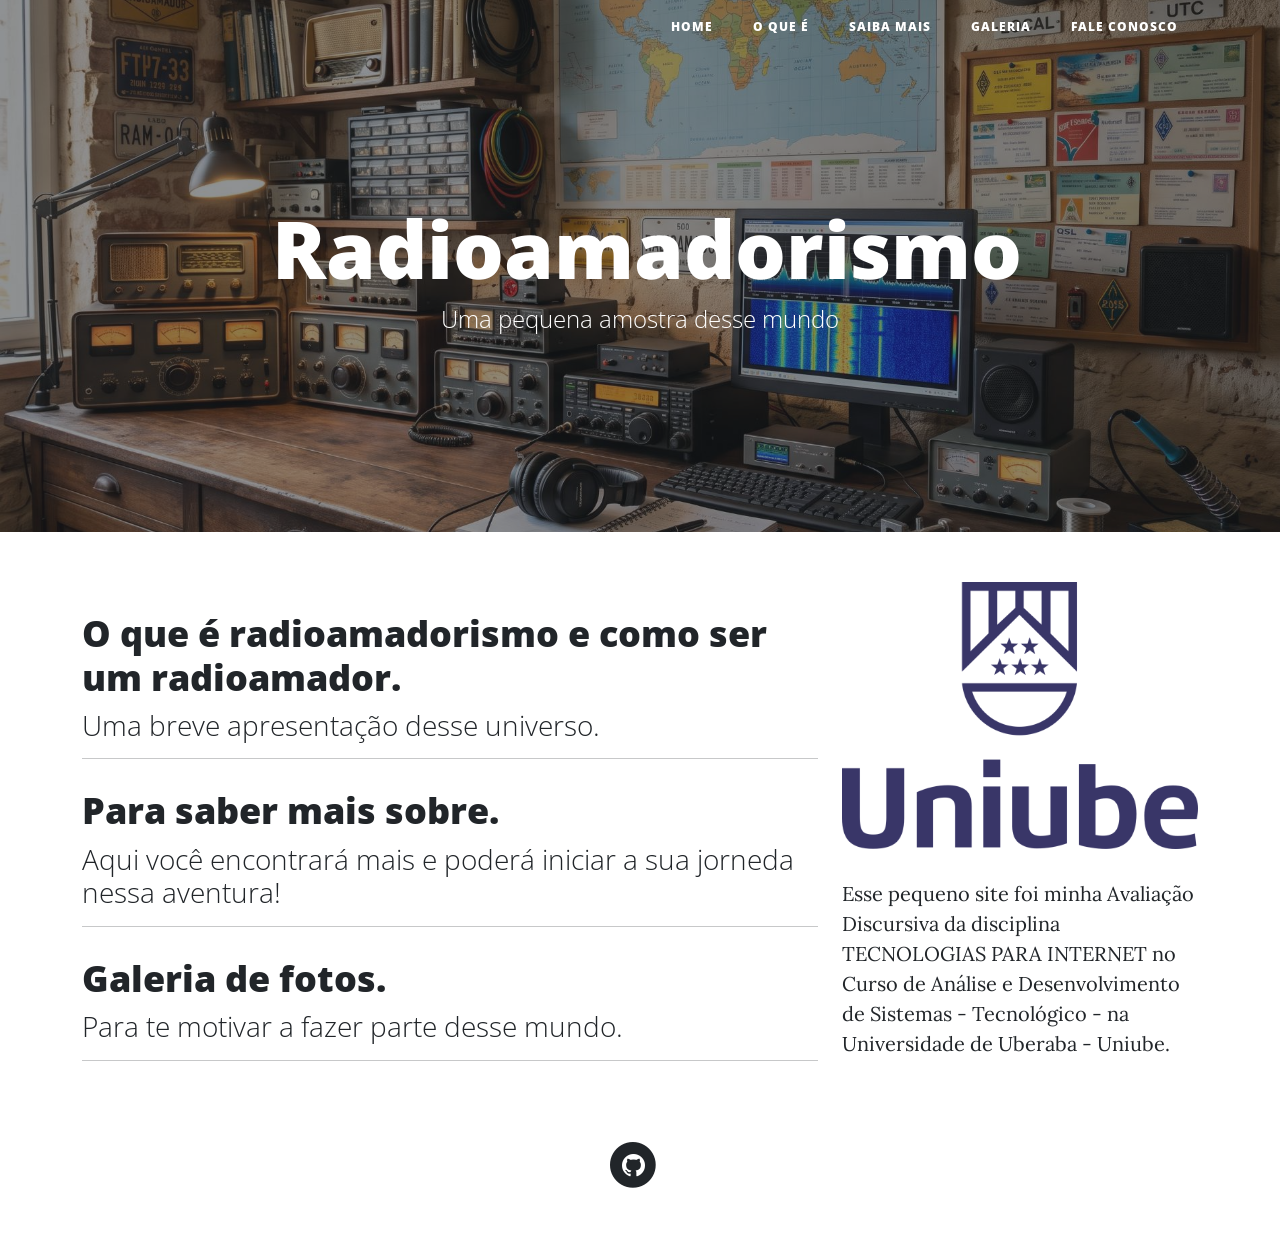
<file: Trabalho Uniube/index.html>
<!DOCTYPE html>
<html data-bs-theme="light" lang="pt-br">

<head>
    <meta charset="utf-8">
    <meta name="viewport" content="width=device-width, initial-scale=1.0, shrink-to-fit=no">
    <title>Radioamadorismo</title>
    <link rel="stylesheet" href="assets/bootstrap/css/bootstrap.min.css">
    <link rel="stylesheet" href="https://fonts.googleapis.com/css?family=Open+Sans:300italic,400italic,600italic,700italic,800italic,400,300,600,700,800&amp;display=swap">
    <link rel="stylesheet" href="https://fonts.googleapis.com/css?family=Lora:400,700,400italic,700italic&amp;display=swap">
    <link rel="stylesheet" href="assets/fonts/font-awesome.min.css">
</head>

<body>
    <nav class="navbar navbar-expand-lg fixed-top" id="mainNav">
        <div class="container"><button class="navbar-toggler" data-bs-toggle="collapse" data-bs-target="#navbarResponsive" aria-controls="navbarResponsive" aria-expanded="false" aria-label="Toggle navigation"><i class="fa fa-bars"></i></button>
            <div class="collapse navbar-collapse" id="navbarResponsive">
                <ul class="navbar-nav ms-auto">
                    <li class="nav-item"><a class="nav-link" href="index.html">Home</a></li>
                    <li class="nav-item"><a class="nav-link" href="post.html">O que é</a></li>
                    <li class="nav-item"><a class="nav-link" href="links.html">Saiba mais</a></li>
                    <li class="nav-item"><a class="nav-link" href="imagens.html">Galeria</a></li>
                    <li class="nav-item"><a class="nav-link" href="fale_conosco.html">Fale conosco</a></li>
                </ul>
            </div>
        </div>
    </nav>
    <header class="masthead" style="background-image:url('imagens/home-bg.jpg');">
        <div class="overlay"></div>
        <div class="container">
            <div class="row">
                <div class="col-md-10 col-lg-8 position-relative mx-auto">
                    <div class="site-heading">
                        <h1>Radioamadorismo</h1><span class="subheading">Uma pequena amostra desse mundo</span>
                    </div>
                </div>
            </div>
        </div>
    </header>
    <div class="container">
        <div class="row">
            <div class="col-md-10 col-lg-8">
                <div class="post-preview"><a href="post.html">
                        <h2 class="post-title">O que é radioamadorismo e como ser um radioamador.</h2>
                        <h3 class="post-subtitle">Uma breve apresentação desse universo.</h3>
                    </a></div>
                <hr>
                <div class="post-preview"><a href="links.html">
                        <h2 class="post-title">Para saber mais sobre.</h2>
                        <h3 class="post-subtitle">Aqui você encontrará mais e poderá iniciar a sua jorneda nessa aventura!</h3>
                    </a></div>
                <hr>
                <div class="post-preview"><a href="imagens.html">
                        <h2 class="post-title">Galeria de fotos.</h2>
                        <h3 class="post-subtitle">Para te motivar a fazer parte desse mundo.</h3>
                    </a></div>
                <hr>
                <div class="clearfix"></div>
            </div>
            <div class="col"><a href="https://uniube.br/" target="_blank" rel="noopener noreferrer"><img class="img-fluid" width="2000" height="1496" src="imagens/uniube-logo.png"></a>
                <p>Esse pequeno site foi minha Avaliação Discursiva da disciplina TECNOLOGIAS PARA INTERNET no Curso de Análise e Desenvolvimento de Sistemas - Tecnológico - na Universidade de Uberaba - Uniube.</p>
            </div>
        </div>
    </div>
    <footer>
        <div class="container">
            <div class="row">
                <div class="col-md-10 col-lg-8 mx-auto">
                    <ul class="list-inline text-center">
                        <li class="list-inline-item"><span class="fa-stack fa-lg"><i class="fa fa-circle fa-stack-2x"></i><i class="fa fa-github fa-stack-1x fa-inverse"></i><a href="https://github.com/just-a-happy-face" style="opacity: 0;">GitHub</a></span></li>
                        <li class="list-inline-item"></li>
                    </ul>
                </div>
            </div>
        </div>
    </footer>
    <script src="assets/bootstrap/js/bootstrap.min.js"></script>
    <script src="assets/js/clean-blog.js"></script>
    <script src="assets/js/Lightbox-Gallery.js"></script>
</body>

</html>
</file>
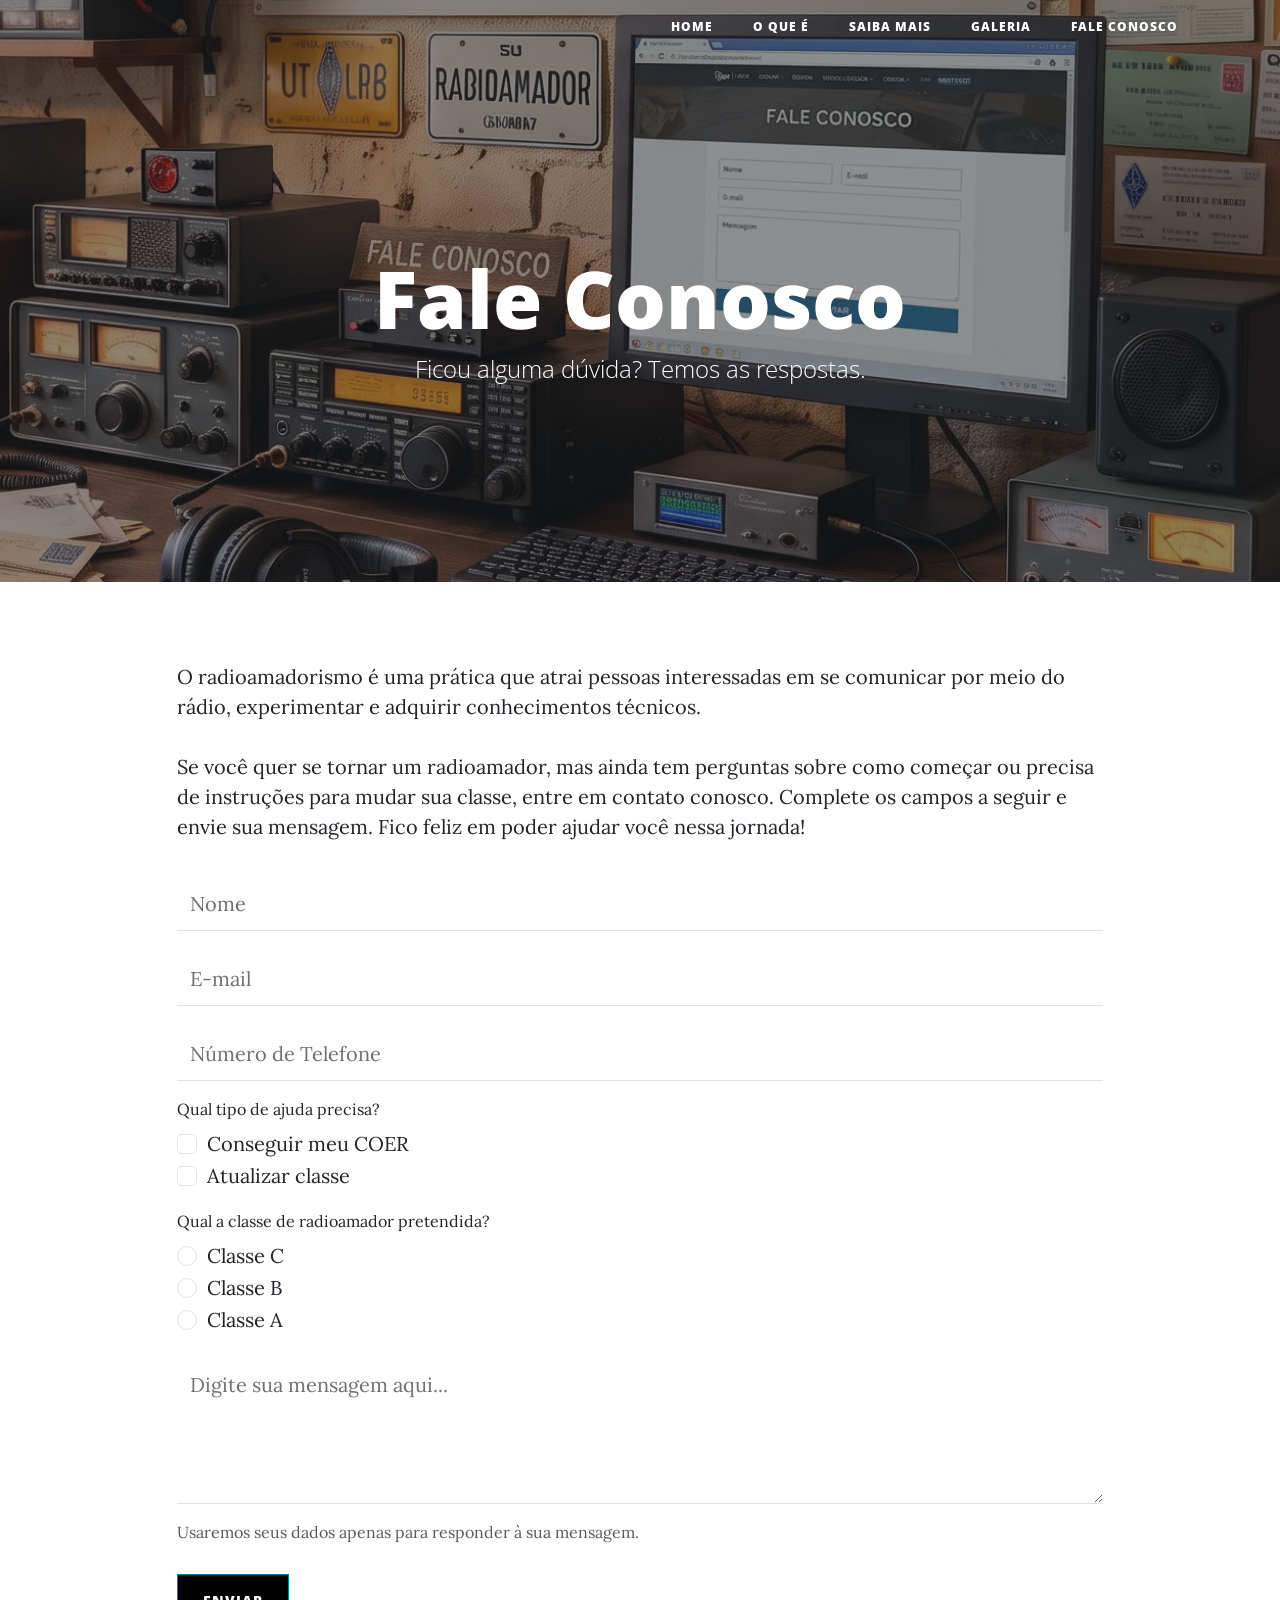
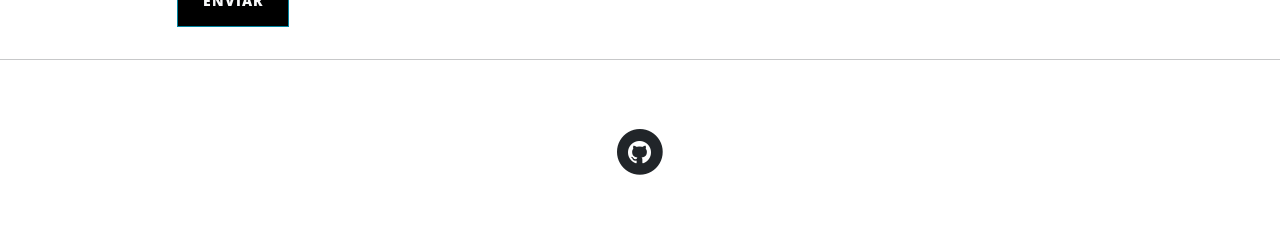
<file: Trabalho Uniube/fale_conosco.html>
<!DOCTYPE html>
<html data-bs-theme="light" lang="pt-br">
 
<head>
    <meta charset="utf-8">
    <meta name="viewport" content="width=device-width, initial-scale=1.0, shrink-to-fit=no">
    <title>Fale Conosco - Radioamadorismo</title>
    <link rel="stylesheet" href="assets/bootstrap/css/bootstrap.min.css">
    <link rel="stylesheet" href="https://fonts.googleapis.com/css?family=Open+Sans:300italic,400italic,600italic,700italic,800italic,400,300,600,700,800&amp;display=swap">
    <link rel="stylesheet" href="https://fonts.googleapis.com/css?family=Lora:400,700,400italic,700italic&amp;display=swap">
    <link rel="stylesheet" href="assets/fonts/font-awesome.min.css">
    <style>
        #mainHeading { margin-top: 50px; }
        .btn-enviar { color: var(--bs-light); background: var(--bs-black); }
        .btn-enviar:hover, .btn-enviar:focus { color: var(--bs-light); background: #333; }
    </style>
</head>
 
<body>
    <nav class="navbar navbar-expand-lg fixed-top" id="mainNav">
        <div class="container"><button class="navbar-toggler" type="button" data-bs-toggle="collapse" data-bs-target="#navbarResponsive" aria-controls="navbarResponsive" aria-expanded="false" aria-label="Alternar navegação"><i class="fa fa-bars"></i></button>
            <div class="collapse navbar-collapse" id="navbarResponsive">
                <ul class="navbar-nav ms-auto">
                    <li class="nav-item"><a class="nav-link" href="index.html">Home</a></li>
                    <li class="nav-item"><a class="nav-link" href="post.html">O que é</a></li>
                    <li class="nav-item"><a class="nav-link" href="links.html">Saiba mais</a></li>
                    <li class="nav-item"><a class="nav-link" href="imagens.html">Galeria</a></li>
                    <li class="nav-item"><a class="nav-link" href="fale_conosco.html">Fale conosco</a></li>
                </ul>
            </div>
        </div>
    </nav>
    <header class="masthead" style="background-image:url('imagens/contact-bg.jpg');">
        <div class="overlay"></div>
        <div class="container">
            <div class="row">
                <div class="col-md-10 col-lg-8 position-relative mx-auto">
                    <div class="site-heading">
                        <h1 id="mainHeading">Fale Conosco</h1><span class="subheading">Ficou alguma dúvida? Temos as respostas.</span>
                    </div>
                </div>
            </div>
        </div>
    </header>
    <main>
        <div class="container">
            <div class="row">
                <div class="col-md-10 col-lg-10 mx-auto">
                    <p>O radioamadorismo é uma prática que atrai pessoas interessadas em se comunicar por meio do rádio, experimentar e adquirir conhecimentos técnicos. </p>
                    <p>Se você quer se tornar um radioamador, mas ainda tem perguntas sobre como começar ou precisa de instruções para mudar sua classe, entre em contato conosco. Complete os campos a seguir e envie sua mensagem. Fico feliz em poder ajudar você nessa jornada!</p>
                    <form id="contactForm" name="sentMessage" method="post">
                        <div class="mb-3 form-floating">
                            <input class="form-control" type="text" id="name" name="nome" required placeholder="Nome" autocomplete="name">
                            <label for="name">Nome</label>
                        </div>
                        <div class="mb-3 form-floating">
                            <input class="form-control" type="email" id="email" name="email" required placeholder="E-mail" autocomplete="email">
                            <label for="email">E-mail</label>
                        </div>
                        <div class="mb-3 form-floating">
                            <input class="form-control" type="tel" id="phone" name="telefone" required placeholder="Número de telefone" autocomplete="tel">
                            <label for="phone">Número de Telefone</label>
                        </div>
 
                        <fieldset class="mb-3">
                            <legend class="fs-6">Qual tipo de ajuda precisa?</legend>
                            <div class="form-check">
                                <input class="form-check-input" type="checkbox" name="ajuda" value="COER" id="ajuda-coer">
                                <label class="form-check-label" for="ajuda-coer">Conseguir meu COER</label>
                            </div>
                            <div class="form-check">
                                <input class="form-check-input" type="checkbox" name="ajuda" value="Atualizar classe" id="ajuda-classe">
                                <label class="form-check-label" for="ajuda-classe">Atualizar classe</label>
                            </div>
                        </fieldset>
 
                        <fieldset class="mb-3">
                            <legend class="fs-6">Qual a classe de radioamador pretendida?</legend>
                            <div class="form-check">
                                <input class="form-check-input" type="radio" name="classe" value="Classe C" id="classe-c">
                                <label class="form-check-label" for="classe-c">Classe C</label>
                            </div>
                            <div class="form-check">
                                <input class="form-check-input" type="radio" name="classe" value="Classe B" id="classe-b">
                                <label class="form-check-label" for="classe-b">Classe B</label>
                            </div>
                            <div class="form-check">
                                <input class="form-check-input" type="radio" name="classe" value="Classe A" id="classe-a">
                                <label class="form-check-label" for="classe-a">Classe A</label>
                            </div>
                        </fieldset>
 
                        <div class="mb-3 form-floating">
                            <textarea class="form-control" id="message" name="mensagem" required placeholder="Digite sua mensagem aqui..." style="height: 150px;"></textarea>
                            <label for="message">Digite sua mensagem aqui...</label>
                        </div>
 
                        <p class="form-text">Usaremos seus dados apenas para responder à sua mensagem.</p>
 
                        <div id="success" role="status" aria-live="polite"></div>
                        <div class="mb-3"><button class="btn btn-primary btn-enviar" id="sendMessageButton" type="submit" method="post">Enviar</button></div>
                    </form>
                </div>
            </div>
        </div>
    </main>
    <hr>
    <footer>
        <div class="container">
            <div class="row">
                <div class="col-md-10 col-lg-8 mx-auto">
                    <ul class="list-inline text-center">
                        <li class="list-inline-item"><a href="https://github.com/just-a-happy-face" target="_blank" rel="noopener noreferrer" aria-label="GitHub"><span class="fa-stack fa-lg"><i class="fa fa-circle fa-stack-2x"></i><i class="fa fa-github fa-stack-1x fa-inverse"></i></span></a></li>
                    </ul>
                </div>
            </div>
        </div>
    </footer>
    <script src="assets/bootstrap/js/bootstrap.min.js"></script>
    <script src="assets/js/clean-blog.js"></script>
</body>
 
</html>
</file>
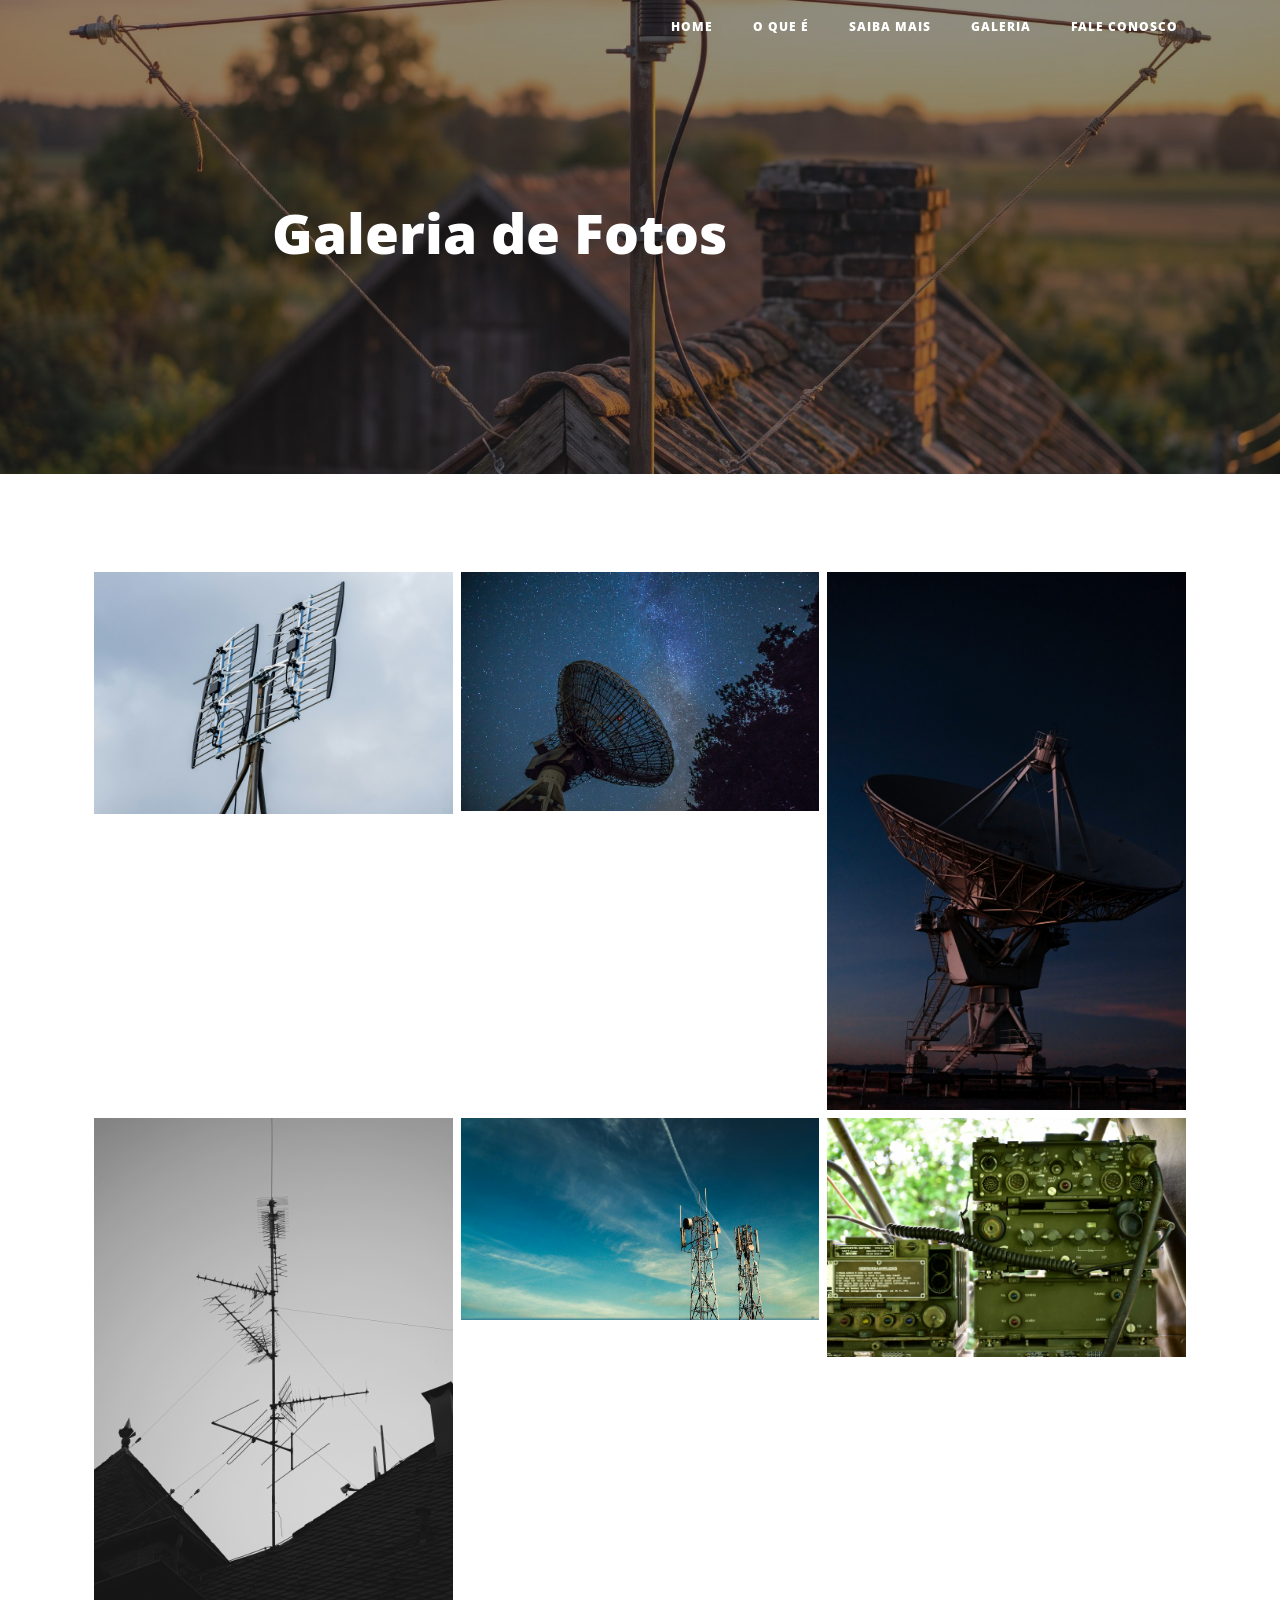
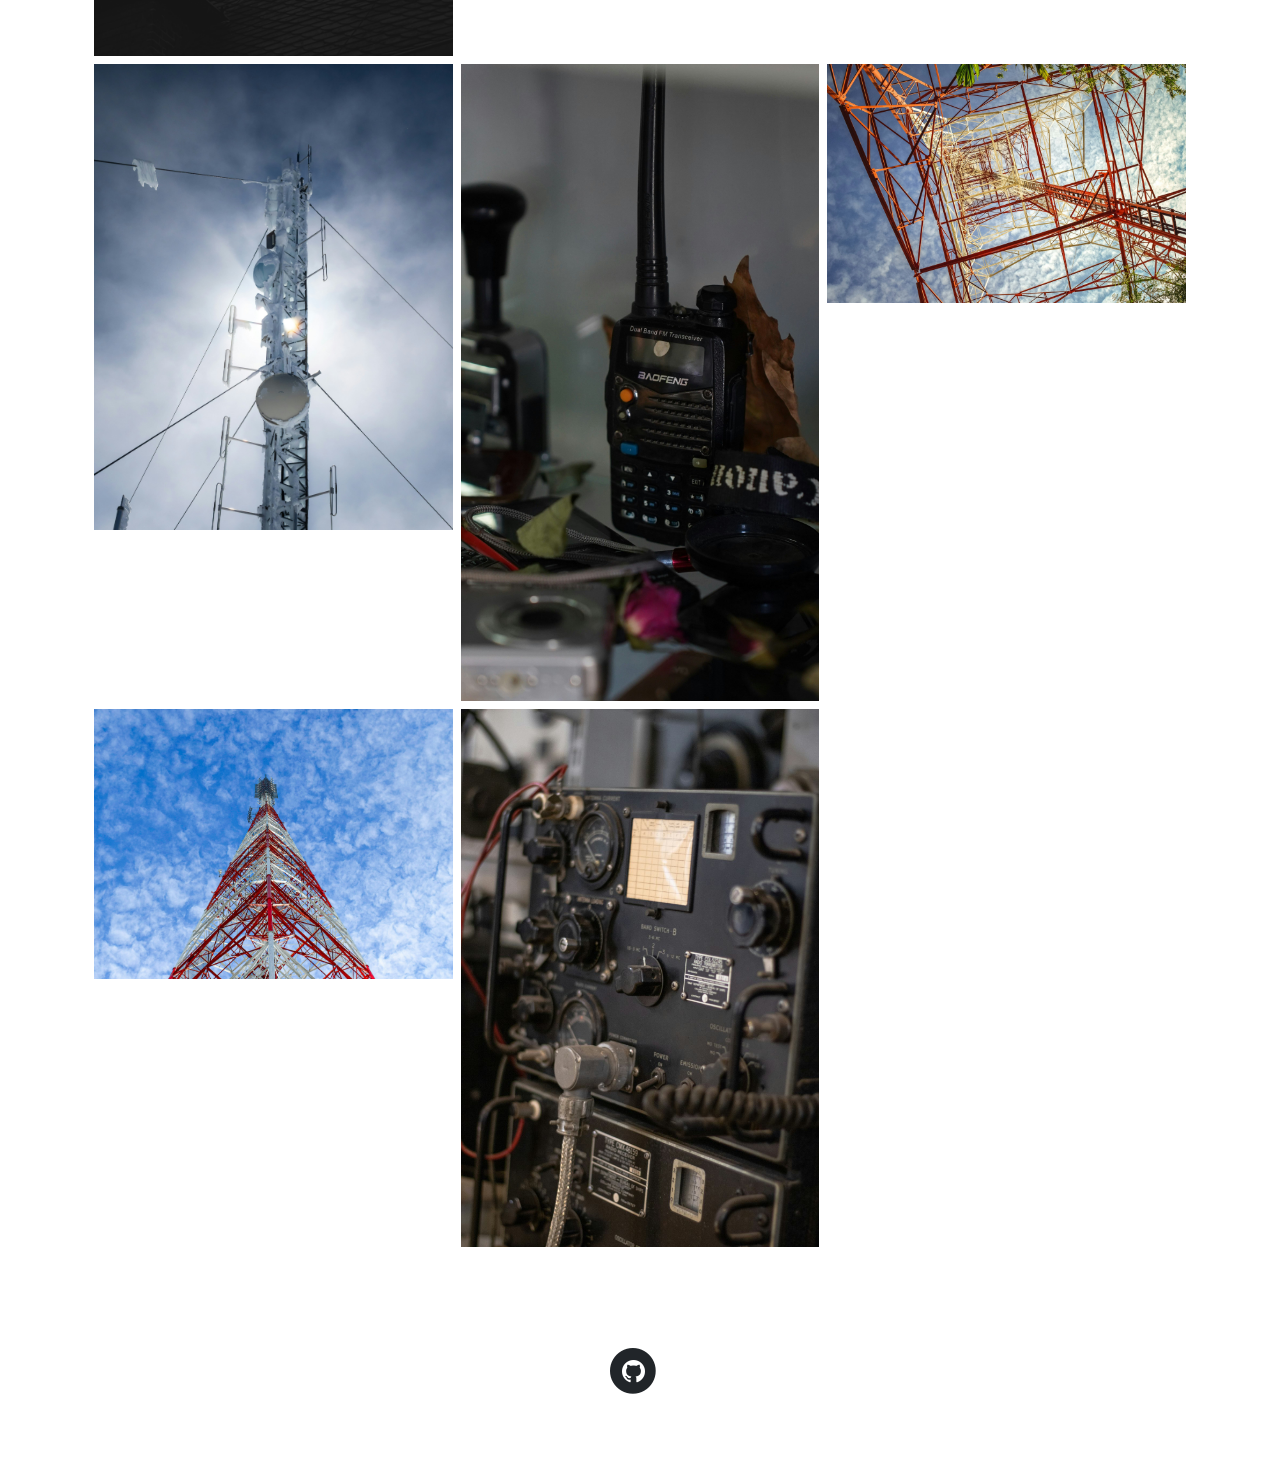
<file: Trabalho Uniube/imagens.html>
<!DOCTYPE html>
<html data-bs-theme="light" lang="pt-br">

<head>
    <meta charset="utf-8">
    <meta name="viewport" content="width=device-width, initial-scale=1.0, shrink-to-fit=no">
    <title>Galeria de Fotos</title>
    <link rel="stylesheet" href="assets/bootstrap/css/bootstrap.min.css">
    <link rel="stylesheet" href="https://fonts.googleapis.com/css?family=Open+Sans:300italic,400italic,600italic,700italic,800italic,400,300,600,700,800&amp;display=swap">
    <link rel="stylesheet" href="https://fonts.googleapis.com/css?family=Lora:400,700,400italic,700italic&amp;display=swap">
    <link rel="stylesheet" href="assets/fonts/font-awesome.min.css">
    <link rel="stylesheet" href="assets/css/Lightbox-Gallery-baguetteBox.min.css">
</head>

<body>
    <nav class="navbar navbar-expand-lg fixed-top" id="mainNav">
        <div class="container"><button class="navbar-toggler" data-bs-toggle="collapse" data-bs-target="#navbarResponsive" aria-controls="navbarResponsive" aria-expanded="false" aria-label="Toggle navigation"><i class="fa fa-bars"></i></button>
            <div class="collapse navbar-collapse" id="navbarResponsive">
                <ul class="navbar-nav ms-auto">
                    <li class="nav-item"><a class="nav-link" href="index.html">Home</a></li>
                    <li class="nav-item"><a class="nav-link" href="post.html">O que é</a></li>
                    <li class="nav-item"><a class="nav-link" href="links.html">Saiba mais</a></li>
                    <li class="nav-item"><a class="nav-link" href="imagens.html">Galeria</a></li>
                    <li class="nav-item"><a class="nav-link" href="fale_conosco.html">Fale conosco</a></li>
                </ul>
            </div>
        </div>
    </nav>
    <header class="masthead" style="background-image:url('imagens/post-bg.jpg');">
        <div class="overlay"></div>
        <div class="container">
            <div class="row">
                <div class="col-md-10 col-lg-8 position-relative mx-auto">
                    <div class="post-heading">
                        <h1><strong>Galeria de Fotos</strong></h1>
                    </div>
                </div>
            </div>
        </div>
    </header>
    <article>
        <div class="container">
            <div class="row">
                <div class="col">
                    <section class="py-4 py-xl-5">
                        <div class="container">
                            <div class="row gx-2 gy-2 row-cols-1 row-cols-md-2 row-cols-xl-3" data-bss-baguettebox="">
                                <div class="col"><a href="imagens/antena-3.jpg"><img class="img-fluid" src="imagens/antena-3.jpg" alt="Antena direcional de painel"></a></div>
                                <div class="col"><a href="imagens/antena-1.jpg"><img class="img-fluid" src="imagens/antena-1.jpg" alt="Antena parabólica de um rádio telescópio em céu estrelado"></a></div>
                                <div class="col"><a href="imagens/antena-2.jpg"><img class="img-fluid" src="imagens/antena-2.jpg" alt="Antena parabólica de um rádio telescópio"></a></div>
                                <div class="col"><a href="imagens/antena-4.jpg"><img class="img-fluid" src="imagens/antena-4.jpg" alt="Várias antenas direcionas"></a></div>
                                <div class="col"><a href="imagens/torre-de-transmissao-4.jpg"><img class="img-fluid" src="imagens/torre-de-transmissao-4.jpg" alt="Topo de duas torres de transmissão"></a></div>
                                <div class="col"><a href="imagens/radio-3.jpg"><img class="img-fluid" src="imagens/radio-3.jpg" alt="Um modelo de rádio antigo"></a></div>
                                <div class="col"><a href="imagens/torre-de-transmissao-1.jpg"><img class="img-fluid" src="imagens/torre-de-transmissao-1.jpg" alt="Torre de transmissão"></a></div>
                                <div class="col"><a href="imagens/radio-1.jpg"><img class="img-fluid" src="imagens/radio-1.jpg" alt="Radiocomunicador Baofeng"></a></div>
                                <div class="col"><a href="imagens/torre-de-transmissao-2.jpg"><img class="img-fluid" src="imagens/torre-de-transmissao-2.jpg" alt="Torre de transmissão vista por baixo"></a></div>
                                <div class="col"><a href="imagens/torre-de-transmissao-3.jpg"><img class="img-fluid" src="imagens/torre-de-transmissao-3.jpg" alt="Torre de transmissão vista por baixo"></a></div>
                                <div class="col"><a href="imagens/radio-2.jpg"><img class="img-fluid" src="imagens/radio-2.jpg" alt="Rádio visto de perto"></a></div>
                                </div>
                            </div>
                        
                    </section>
                </div>
            </div>
        </div>
    </article>
    <footer>
        <div class="container">
            <div class="row">
                <div class="col-md-10 col-lg-8 mx-auto">
                    <ul class="list-inline text-center">
                        <li class="list-inline-item"><span class="fa-stack fa-lg"><i class="fa fa-circle fa-stack-2x"></i><i class="fa fa-github fa-stack-1x fa-inverse"></i><a href="https://github.com/just-a-happy-face" style="opacity: 0;">GitHub</a></span></li>
                        <li class="list-inline-item"></li>
                    </ul>
                </div>
            </div>
        </div>
    </footer>
    <script src="assets/bootstrap/js/bootstrap.min.js"></script>
    <script src="assets/js/clean-blog.js"></script>
    <script src="assets/js/Lightbox-Gallery-baguetteBox.min.js"></script>
    <script src="assets/js/Lightbox-Gallery.js"></script>
</body>

</html>
</file>
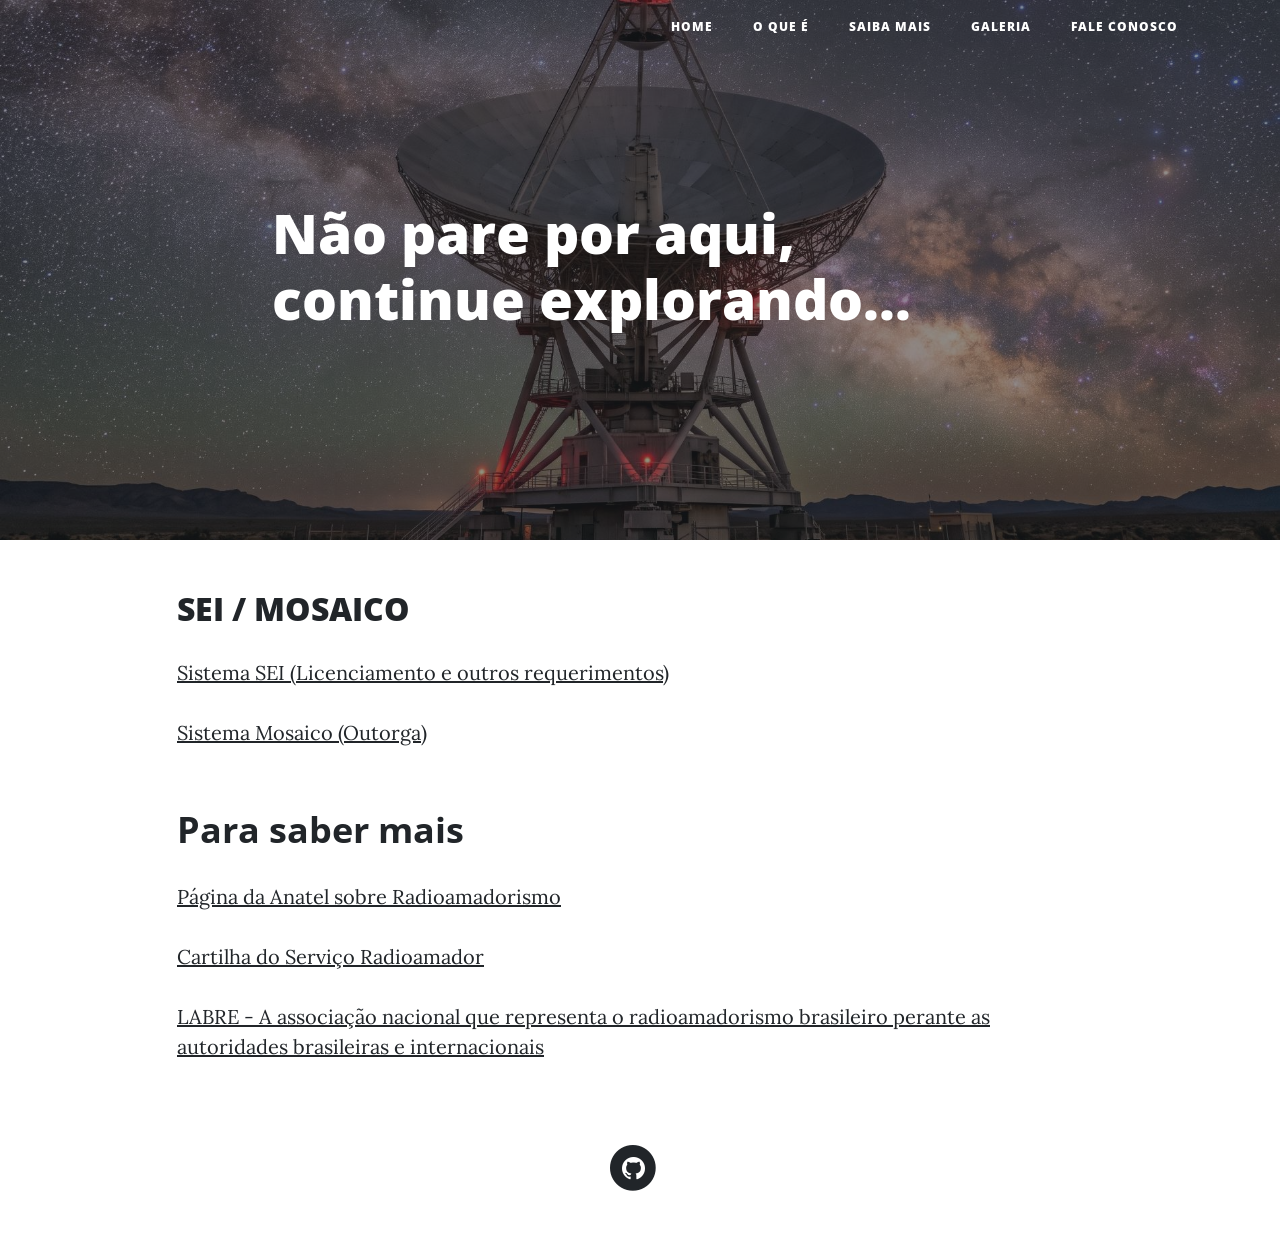
<file: Trabalho Uniube/links.html>
<!DOCTYPE html>
<html data-bs-theme="light" lang="pt-br">

<head>
    <meta charset="utf-8">
    <meta name="viewport" content="width=device-width, initial-scale=1.0, shrink-to-fit=no">
    <title>Saiba Mais</title>
    <link rel="stylesheet" href="assets/bootstrap/css/bootstrap.min.css">
    <link rel="stylesheet" href="https://fonts.googleapis.com/css?family=Open+Sans:300italic,400italic,600italic,700italic,800italic,400,300,600,700,800&amp;display=swap">
    <link rel="stylesheet" href="https://fonts.googleapis.com/css?family=Lora:400,700,400italic,700italic&amp;display=swap">
    <link rel="stylesheet" href="assets/fonts/font-awesome.min.css">
</head>

<body>
    <nav class="navbar navbar-expand-lg fixed-top" id="mainNav">
        <div class="container"><button class="navbar-toggler" data-bs-toggle="collapse" data-bs-target="#navbarResponsive" aria-controls="navbarResponsive" aria-expanded="false" aria-label="Toggle navigation"><i class="fa fa-bars"></i></button>
            <div class="collapse navbar-collapse" id="navbarResponsive">
                <ul class="navbar-nav ms-auto">
                    <li class="nav-item"><a class="nav-link" href="index.html">Home</a></li>
                    <li class="nav-item"><a class="nav-link" href="post.html">O que é</a></li>
                    <li class="nav-item"><a class="nav-link" href="links.html">Saiba mais</a></li>
                    <li class="nav-item"><a class="nav-link" href="imagens.html">Galeria</a></li>
                    <li class="nav-item"><a class="nav-link" href="fale_conosco.html">Fale conosco</a></li>
                </ul>
            </div>
        </div>
    </nav>
    <header class="masthead" style="background-image:url('imagens/radiotelescopio.jpg');">
        <div class="overlay"></div>
        <div class="container">
            <div class="row">
                <div class="col-md-10 col-lg-8 position-relative mx-auto">
                    <div class="post-heading">
                        <h1>Não pare por aqui, continue explorando...</h1>
                    </div>
                </div>
            </div>
        </div>
    </header>
    <article>
        <div class="container">
            <div class="row">
                <div class="col-md-10 col-lg-8 col-xl-10 mx-auto">
                    <h2>SEI / MOSAICO</h2>
                    <p><a href="https://sei.anatel.gov.br/sip/login.php?sigla_orgao_sistema=ANATEL&amp;sigla_sistema=SEI&amp;infra_url=L3NlaS8=" target="_blank" rel="noopener noreferrer"><span style="color: rgb(33, 37, 41);">Sistema SEI (Licenciamento e outros requerimentos)</span></a></p>
                    <p><a href="https://apps.anatel.gov.br/acesso/" target="_blank" rel="noopener noreferrer"><span style="color: rgb(33, 37, 41);">Sistema Mosaico (Outorga)</span></a></p>
                    <h2 class="section-heading">Para saber mais</h2>
                    <p><a href="https://www.gov.br/anatel/pt-br/regulado/outorga/radioamador-e-radio-cidadao/radioamador" target="_blank" rel="noopener noreferrer"><span style="color: rgb(33, 37, 41);">Página da Anatel sobre Radioamadorismo</span></a></p>
                    <p><a href="https://sistemas.anatel.gov.br/anexar-api/publico/anexos/download/e2bee3ec4783c5c41a8ce4affe7baef8" target="_blank" rel="noopener noreferrer"><span style="color: rgb(33, 37, 41);">Cartilha do Serviço Radioamador</span></a></p>
                    <p><a href="https://www.labre.org.br/" target="_blank" rel="noopener noreferrer"><span style="color: rgb(33, 37, 41);">LABRE - A associação nacional que representa o radioamadorismo brasileiro perante as autoridades brasileiras e internacionais</span></a></p>  
                </div>
            </div>
        </div>
    </article>
    <footer>
        <div class="container">
            <div class="row">
                <div class="col-md-10 col-lg-8 mx-auto">
                    <ul class="list-inline text-center">
                        <li class="list-inline-item"><span class="fa-stack fa-lg"><i class="fa fa-circle fa-stack-2x"></i><i class="fa fa-github fa-stack-1x fa-inverse"></i><a href="https://github.com/just-a-happy-face" style="opacity: 0;">GitHub</a></span></li>
                        <li class="list-inline-item"></li>
                    </ul>
                </div>
            </div>
        </div>
    </footer>
    <script src="assets/bootstrap/js/bootstrap.min.js"></script>
    <script src="assets/js/clean-blog.js"></script>
    <script src="assets/js/Lightbox-Gallery.js"></script>
</body>

</html>
</file>
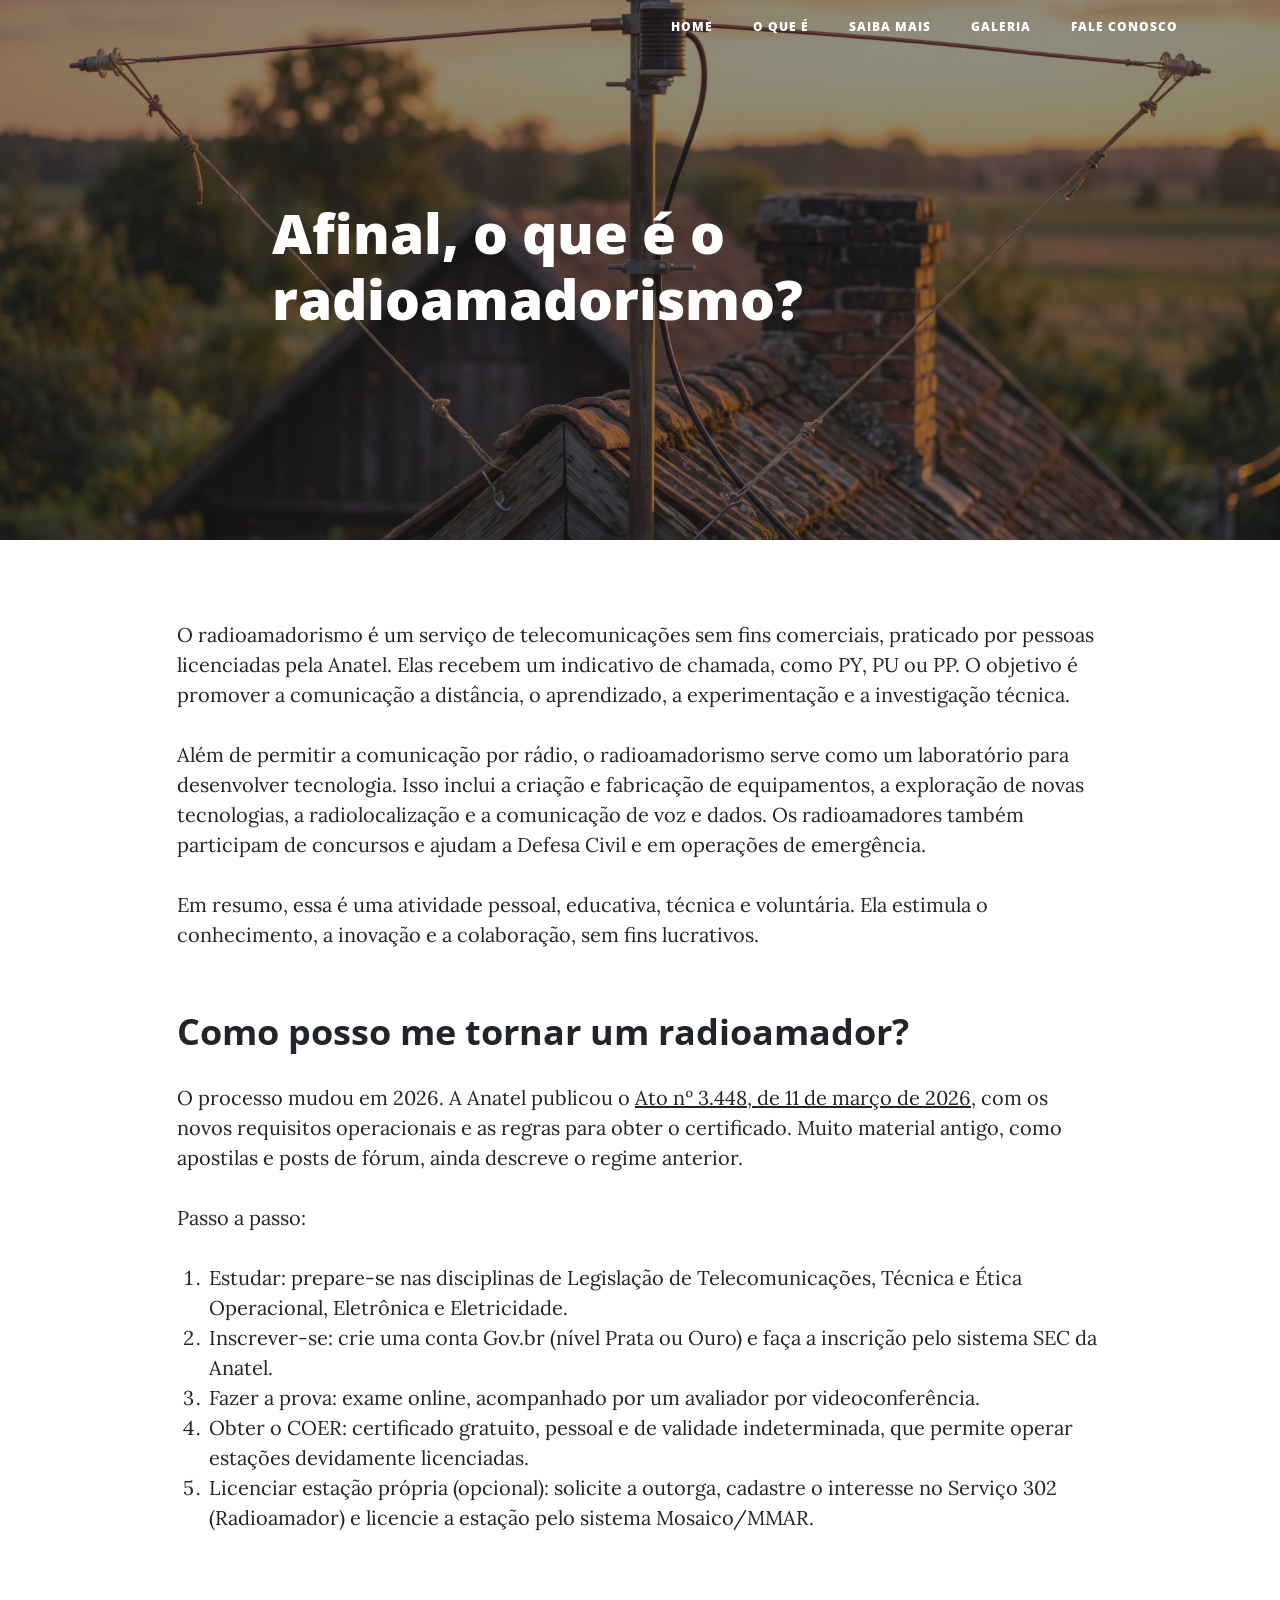
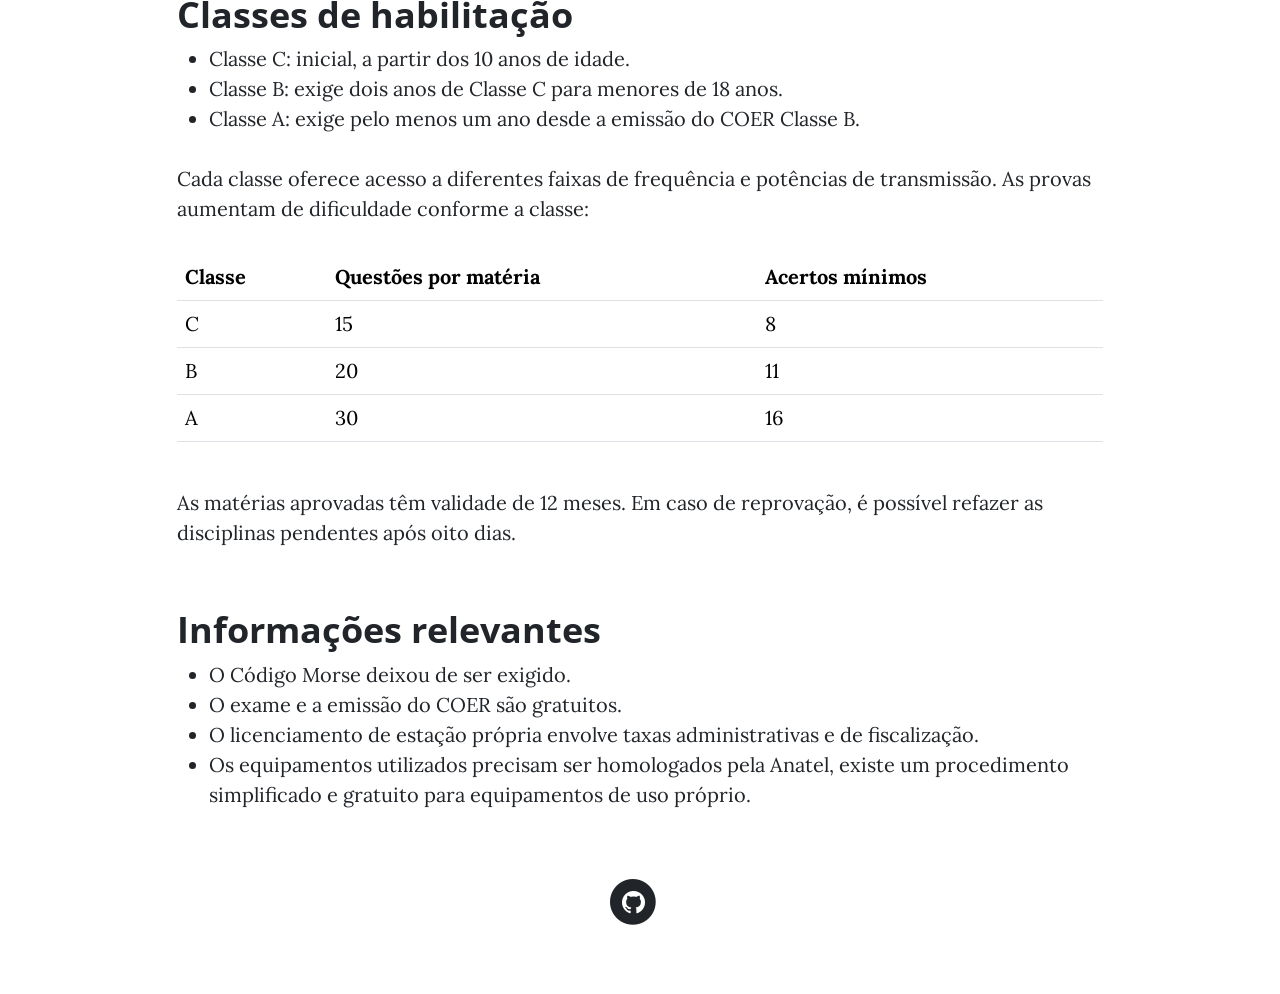
<file: Trabalho Uniube/post.html>
<!DOCTYPE html>
<html data-bs-theme="light" lang="pt-br">

<head>
    <meta charset="utf-8">
    <meta name="viewport" content="width=device-width, initial-scale=1.0, shrink-to-fit=no">
    <title>Afinal, o que é radioamadorismo?</title>
    <link rel="stylesheet" href="assets/bootstrap/css/bootstrap.min.css">
    <link rel="stylesheet" href="https://fonts.googleapis.com/css?family=Open+Sans:300italic,400italic,600italic,700italic,800italic,400,300,600,700,800&amp;display=swap">
    <link rel="stylesheet" href="https://fonts.googleapis.com/css?family=Lora:400,700,400italic,700italic&amp;display=swap">
    <link rel="stylesheet" href="assets/fonts/font-awesome.min.css">
</head>

<body>
    <nav class="navbar navbar-expand-lg fixed-top" id="mainNav">
        <div class="container"><button class="navbar-toggler" data-bs-toggle="collapse" data-bs-target="#navbarResponsive" aria-controls="navbarResponsive" aria-expanded="false" aria-label="Toggle navigation"><i class="fa fa-bars"></i></button>
            <div class="collapse navbar-collapse" id="navbarResponsive">
                <ul class="navbar-nav ms-auto">
                    <li class="nav-item"><a class="nav-link" href="index.html">Home</a></li>
                    <li class="nav-item"><a class="nav-link" href="post.html">O que é</a></li>
                    <li class="nav-item"><a class="nav-link" href="links.html">Saiba mais</a></li>
                    <li class="nav-item"><a class="nav-link" href="imagens.html">Galeria</a></li>
                    <li class="nav-item"><a class="nav-link" href="fale_conosco.html">Fale conosco</a></li>
                </ul>
            </div>
        </div>
    </nav>
    <header class="masthead" style="background-image:url('imagens/post-bg.jpg');">
        <div class="overlay"></div>
        <div class="container">
            <div class="row">
                <div class="col-md-10 col-lg-8 position-relative mx-auto">
                    <div class="post-heading">
                        <h1>Afinal, o que é o radioamadorismo?</h1>
                    </div>
                </div>
            </div>
        </div>
    </header>
    <article>
        <div class="container">
            <div class="row">
                <div class="col-md-10 col-lg-10 col-xl-10 mx-auto">
                    <p>O radioamadorismo é um serviço de telecomunicações sem fins comerciais, praticado por pessoas licenciadas pela Anatel. Elas recebem um indicativo de chamada, como PY, PU ou PP. O objetivo é promover a comunicação a distância, o aprendizado, a experimentação e a investigação técnica.</p>
                    <p>Além de permitir a comunicação por rádio, o radioamadorismo serve como um laboratório para desenvolver tecnologia. Isso inclui a criação e fabricação de equipamentos, a exploração de novas tecnologias, a radiolocalização e a comunicação de voz e dados. Os radioamadores também participam de concursos e ajudam a Defesa Civil e em operações de emergência.</p>
                    <p>Em resumo, essa é uma atividade pessoal, educativa, técnica e voluntária. Ela estimula o conhecimento, a inovação e a colaboração, sem fins lucrativos.</p>
                    <h2 class="section-heading">Como posso me tornar um radioamador?</h2>
                    <p>O processo mudou em 2026. A Anatel publicou o <a href="https://www.gov.br/anatel/pt-br/assuntos/noticias/anatel-simplifica-regras-e-fortalece-o-radioamadorismo-no-brasil/ato-3448-2026.pdf" target="_blank" rel="noopener noreferrer">Ato nº 3.448, de 11 de março de 2026</a>, com os novos requisitos operacionais e as regras para obter o certificado. Muito material antigo, como apostilas e posts de fórum, ainda descreve o regime anterior.</p>
                    <p>Passo a passo:</p>
                    <ol>
                        <li>Estudar: prepare-se nas disciplinas de Legislação de Telecomunicações, Técnica e Ética Operacional, Eletrônica e Eletricidade.</li>
                        <li>Inscrever-se: crie uma conta Gov.br (nível Prata ou Ouro) e faça a inscrição pelo sistema SEC da Anatel.</li>
                        <li>Fazer a prova: exame online, acompanhado por um avaliador por videoconferência.</li>
                        <li>Obter o COER: certificado gratuito, pessoal e de validade indeterminada, que permite operar estações devidamente licenciadas.</li>
                        <li>Licenciar estação própria (opcional): solicite a outorga, cadastre o interesse no Serviço 302 (Radioamador) e licencie a estação pelo sistema Mosaico/MMAR.</li>
                    </ol>
                    <h2 class="section-heading">Classes de habilitação</h2>
                    <ul>
                        <li>Classe C: inicial, a partir dos 10 anos de idade. </li>
                        <li>Classe B: exige dois anos de Classe C para menores de 18 anos.</li>
                        <li>Classe A: exige pelo menos um ano desde a emissão do COER Classe B.</li>
                    </ul>
                    <p>Cada classe oferece acesso a diferentes faixas de frequência e potências de transmissão. As provas aumentam de dificuldade conforme a classe:</p>
                    <div class="table-responsive">
                        <table class="table">
                            <thead>
                                <tr>
                                    <th scope="col">Classe</th>
                                    <th scope="col">Questões por matéria</th>
                                    <th scope="col">Acertos mínimos</th>
                                </tr>
                            </thead>
                            <tbody>
                                <tr>
                                    <td>C</td>
                                    <td>15</td>
                                    <td>8</td>
                                </tr>
                                <tr>
                                    <td>B</td>
                                    <td>20</td>
                                    <td>11</td>
                                </tr>
                                <tr>
                                    <td>A</td>
                                    <td>30</td>
                                    <td>16</td>
                                </tr>
                            </tbody>
                        </table>
                    </div>
                    <p>As matérias aprovadas têm validade de 12 meses. Em caso de reprovação, é possível refazer as disciplinas pendentes após oito dias.</p>
                    <h2 class="section-heading">Informações relevantes</h2>
                    <ul>
                        <li>O Código Morse deixou de ser exigido. </li>
                        <li>O exame e a emissão do COER são gratuitos.</li>
                        <li>O licenciamento de estação própria envolve taxas administrativas e de fiscalização.</li>
                        <li>Os equipamentos utilizados precisam ser homologados pela Anatel, existe um procedimento simplificado e gratuito para equipamentos de uso próprio.</li>
                    </ul>
                </div>
            </div>
        </div>
    </article>
    <footer>
        <div class="container">
            <div class="row">
                <div class="col-md-10 col-lg-8 mx-auto">
                    <ul class="list-inline text-center">
                        <li class="list-inline-item"><span class="fa-stack fa-lg"><i class="fa fa-circle fa-stack-2x"></i><i class="fa fa-github fa-stack-1x fa-inverse"></i><a href="https://github.com/just-a-happy-face" style="opacity: 0;">GitHub</a></span></li>
                        <li class="list-inline-item"></li>
                    </ul>
                </div>
            </div>
        </div>
    </footer>
    <script src="assets/bootstrap/js/bootstrap.min.js"></script>
    <script src="assets/js/clean-blog.js"></script>
    <script src="assets/js/Lightbox-Gallery.js"></script>
</body>

</html>
</file>
